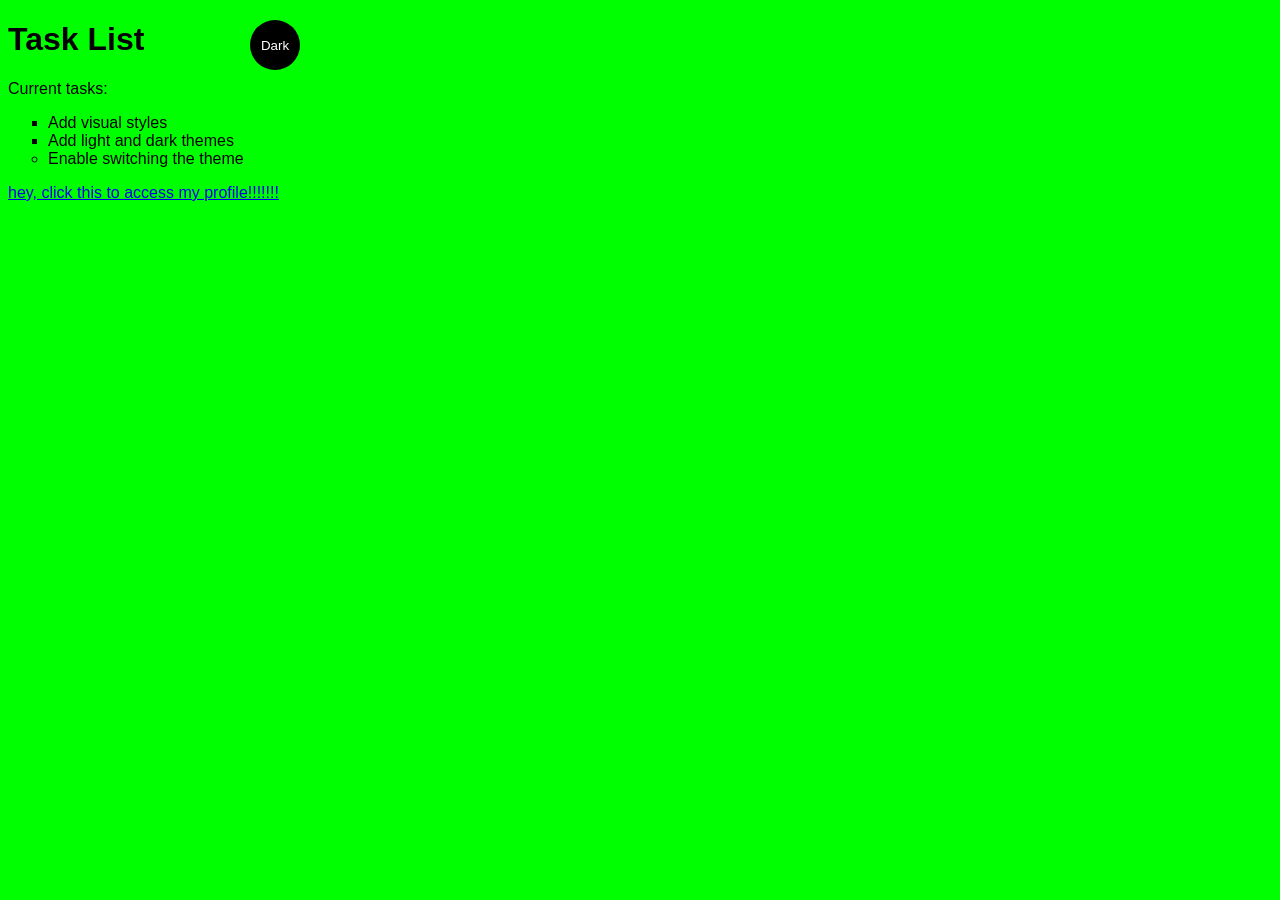
<file: index.html>
<!DOCTYPE html>
<html lang="en">
  <head>
    <meta charset="utf-8">
    <meta http-equiv="X-UA-Compatible" content="IE=edge">
    <meta name="viewport" content="width=device-width, initial-scale=1.0">
    <title>Simple website</title>
    <link rel="stylesheet" href="main.css">
  </head>
<body class="light-theme">
    <h1>Task List</h1>
    <p id="msg">Current tasks:</p>
    <ul>
      <li class="list">Add visual styles</li>
      <li class="list">Add light and dark themes</li>
      <li>Enable switching the theme</li>
    </ul>
    <a href="./externo.html">hey, click this to access my profile!!!!!!!</a>
    <div>
  <button class="btn">Dark</button>
</div>
    <script src="app.js"></script>
    <noscript>You need to enable JavaScript to view the full site.</noscript>
  </body>
</html>
</file>
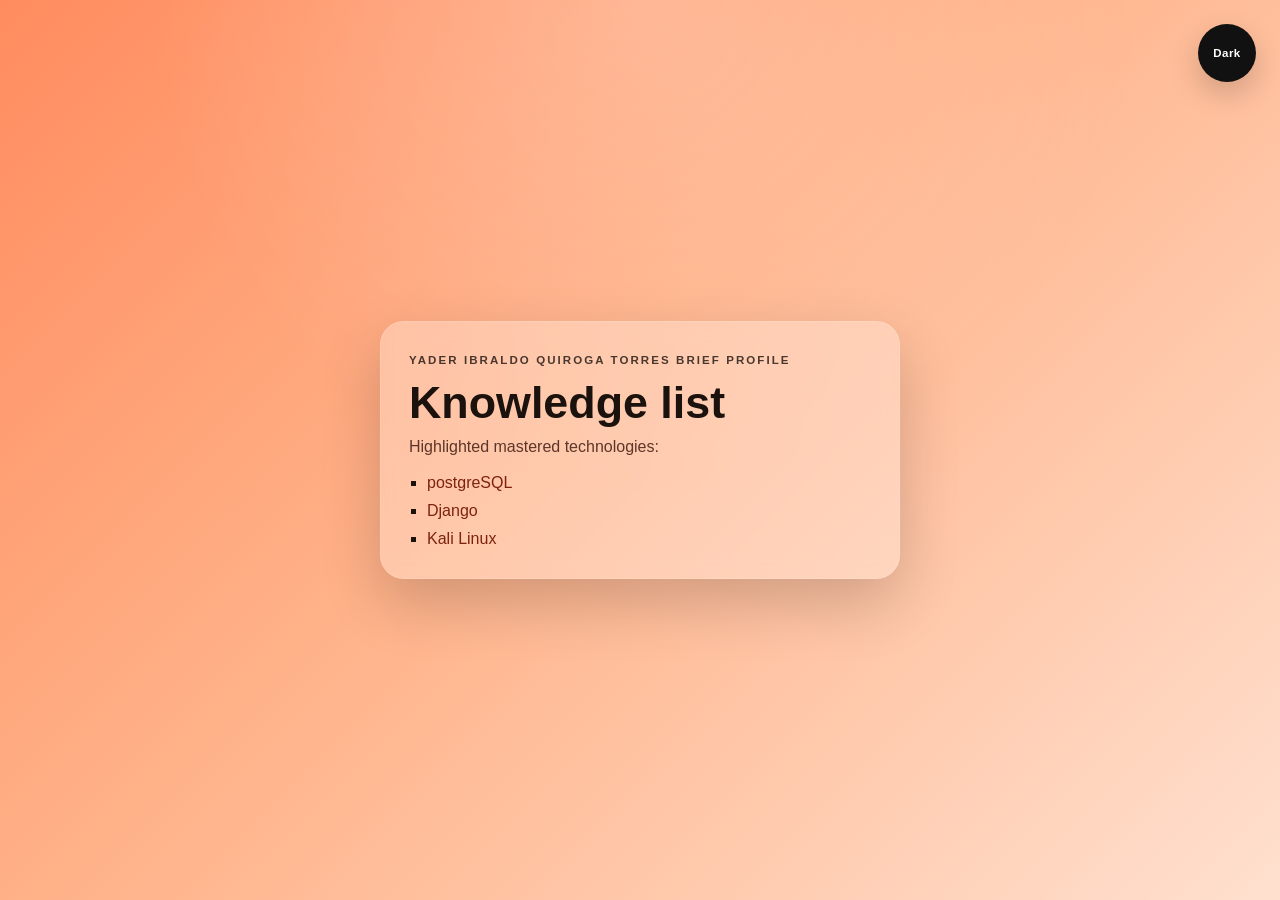
<file: externo.html>
<!DOCTYPE html>
<html lang="en">
  <head>
    <meta charset="utf-8">
    <meta http-equiv="X-UA-Compatible" content="IE=edge">
    <meta name="viewport" content="width=device-width, initial-scale=1.0">
    <title>Yader Profile</title>
    <link rel="stylesheet" href="main2.css">
  </head>
<body class="light-theme">
    <main class="card">
      <p class="eyebrow">Yader Ibraldo Quiroga Torres Brief Profile</p>
      <h1>Knowledge list</h1>
      <p id="msg">Highlighted mastered technologies:</p>
      <ul>
        <li class="list"><a href="https://www.postgresql.org/">postgreSQL</a></li>
        <li class="list"><a href="https://www.djangoproject.com/">Django</a></li>
        <li class="list"><a href="https://www.kali.org/">Kali Linux</a></li>
      </ul>
    </main>

    <button class="btn" aria-label="Toggle theme">Dark</button>

    <script src="app.js"></script>
    <noscript>You need to enable JavaScript to view the full site.</noscript>
  </body>
</html>
</file>
<file: main.css>
:root {
  --green: #00FF00;
  --white: #FFFFFF;
  --black: #000000;
}

body {
  background: var(--bg);
  color: var(--fontColor);
  font-family: helvetica;
}

li {
  list-style: circle;
}

.list {
  list-style: square;
}

.light-theme {
  --bg: var(--green);
  --fontColor: var(--black);
  --btnBg: var(--black);
  --btnFontColor: var(--white);
}

.dark-theme {
  --bg: var(--black);
  --fontColor: var(--green);
  --btnBg: var(--white);
  --btnFontColor: var(--black);
}

.btn {
  position: absolute;
  top: 20px;
  left: 250px;
  height: 50px;
  width: 50px;
  border-radius: 50%;
  border: none;
  color: var(--btnFontColor);
  background-color: var(--btnBg);
}
</file>
<file: main2.css>
:root {
  --red: #ff3c00;
  --white: #ffffff;
  --black: #101010;
  --soft-red: #ffd6c9;
}

* {
  box-sizing: border-box;
}

body {
  margin: 0;
  min-height: 100vh;
  display: flex;
  align-items: center;
  justify-content: center;
  padding: 32px 20px;
  background: var(--bg);
  color: var(--fontColor);
  font-family: "Segoe UI", Tahoma, Geneva, Verdana, sans-serif;
  transition: background 0.25s ease, color 0.25s ease;
}

body::before {
  content: "";
  position: fixed;
  inset: 0;
  background: radial-gradient(circle at top, rgba(255, 255, 255, 0.2), transparent 45%);
  pointer-events: none;
}

.card {
  position: relative;
  width: min(100%, 520px);
  padding: 32px 28px 20px;
  border-radius: 24px;
  background: var(--cardBg);
  border: 1px solid rgba(255, 255, 255, 0.14);
  box-shadow: 0 24px 60px rgba(0, 0, 0, 0.18);
  backdrop-filter: blur(8px);
  z-index: 1;
}

.eyebrow {
  margin: 0 0 12px;
  font-size: 0.72rem;
  font-weight: 700;
  letter-spacing: 0.18em;
  text-transform: uppercase;
  opacity: 0.8;
}

h1 {
  margin: 0 0 10px;
  font-size: clamp(2rem, 4vw, 2.8rem);
  line-height: 1.1;
}

#msg {
  margin: 0 0 18px;
  color: var(--mutedText);
  font-size: 1rem;
}

ul {
  margin: 0;
  padding-left: 18px;
}

li {
  list-style: circle;
  margin: 10px 0;
  color: var(--fontColor);
}

.list {
  list-style: square;
}

a {
  color: var(--linkColor);
  text-decoration: none;
  border-bottom: 1px solid transparent;
  transition: border-color 0.2s ease, transform 0.2s ease;
}

a:hover {
  border-color: currentColor;
  transform: translateX(2px);
}

.light-theme {
  --bg: linear-gradient(135deg, #ff8c5f 0%, #ffb38a 45%, #ffe0cf 100%);
  --cardBg: rgba(255, 255, 255, 0.28);
  --fontColor: #1c120d;
  --mutedText: #5e3629;
  --linkColor: #7e220d;
  --btnBg: #111111;
  --btnFontColor: #ffffff;
}

.dark-theme {
  --bg: linear-gradient(135deg, #0d0d0d 0%, #191919 35%, #2a1a15 100%);
  --cardBg: rgba(20, 20, 20, 0.8);
  --fontColor: #ffd8c8;
  --mutedText: #f6b39b;
  --linkColor: #ff9d7d;
  --btnBg: #ffffff;
  --btnFontColor: #111111;
}

.btn {
  position: fixed;
  top: 24px;
  right: 24px;
  width: 58px;
  height: 58px;
  border-radius: 50%;
  border: none;
  font-size: 0.72rem;
  font-weight: 700;
  letter-spacing: 0.04em;
  color: var(--btnFontColor);
  background-color: var(--btnBg);
  box-shadow: 0 12px 30px rgba(0, 0, 0, 0.18);
  cursor: pointer;
  transition: transform 0.2s ease, box-shadow 0.2s ease;
  z-index: 2;
}

.btn:hover {
  transform: translateY(-1px) scale(1.02);
  box-shadow: 0 16px 32px rgba(0, 0, 0, 0.22);
}

.btn:active {
  transform: scale(0.96);
}
</file>
